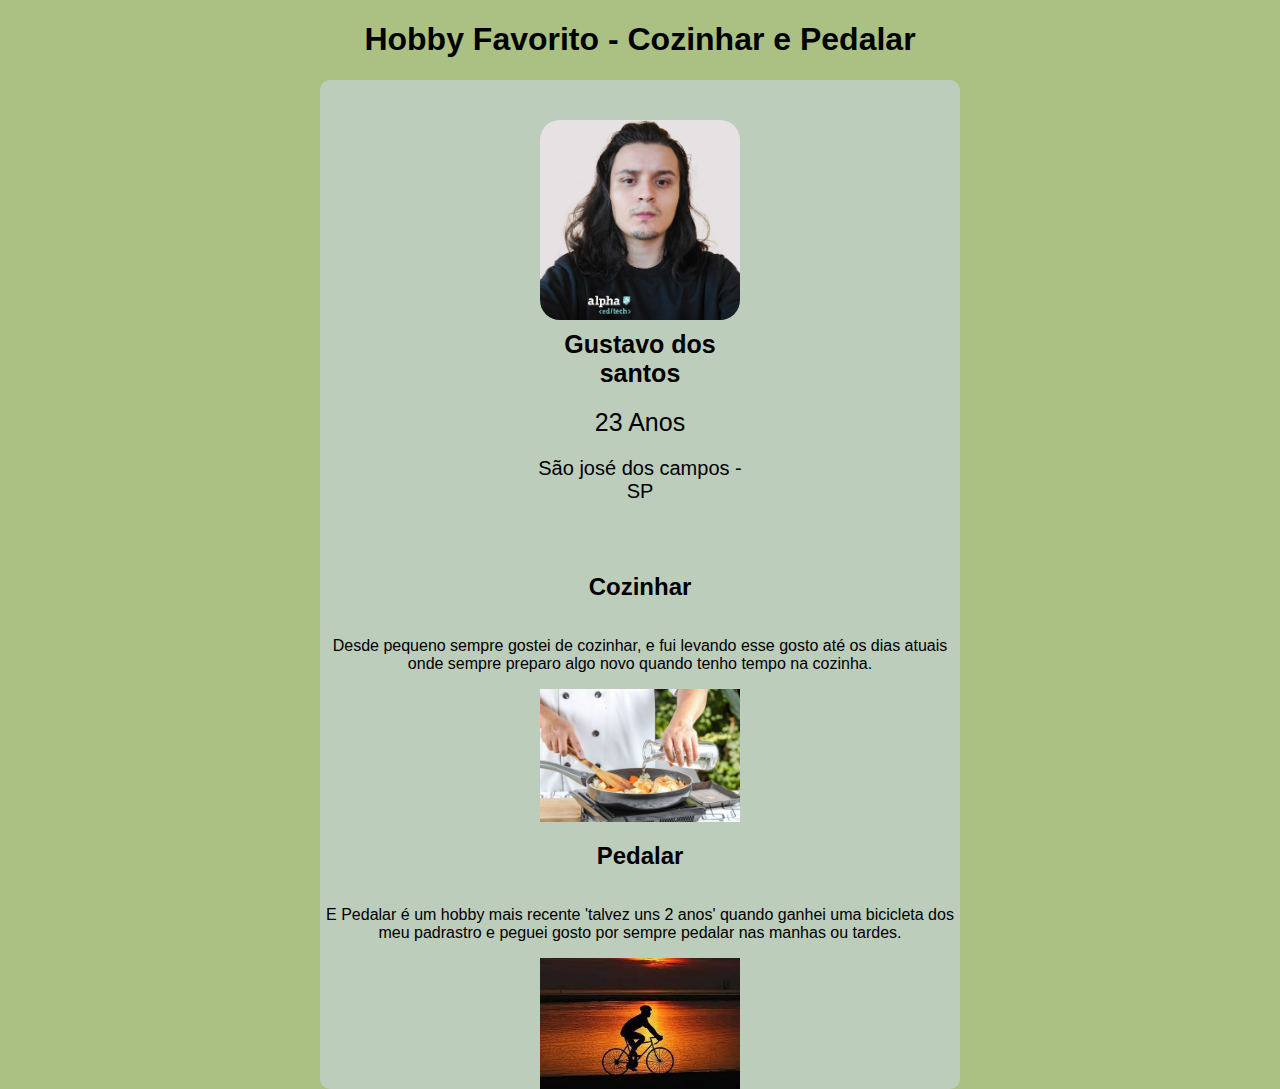
<file: hobby/index.html>
<!DOCTYPE html>
<html lang="pt-BR">
  <head>
    <meta charset="UTF-8" />
    <meta http-equiv="X-UA-Compatible" content="IE=edge" />
    <meta name="viewport" content="width=device-width, initial-scale=1.0" />
    <link rel="stylesheet" href="style.css" />
    <title>Hobby</title>
  </head>
  <body>
    <header id="header">
      <h1 id="header-h1"></h1>
    </header>
    <main id="main">
      <section id="profile">
        <img src="" alt="gustavofoto" id="photo" />
        <h3 id="name"></h3>
        <span id="age"></span>
        <span id="state"></span>
      </section>

      <h2 id="main-h2"></h2>
      <p id="main-h2-paragraph"></p>
      <img src="" alt="hobby-cozinhar" id="cozinhar" />

      <h2 id="main-h2-2"></h2>
      <p id="main-h2-paragraph2"></p>
      <img src="" alt="hobby-pedalar" id="pedalar" />
    </main>
    <script src="script.js"></script>
  </body>
</html>
</file>
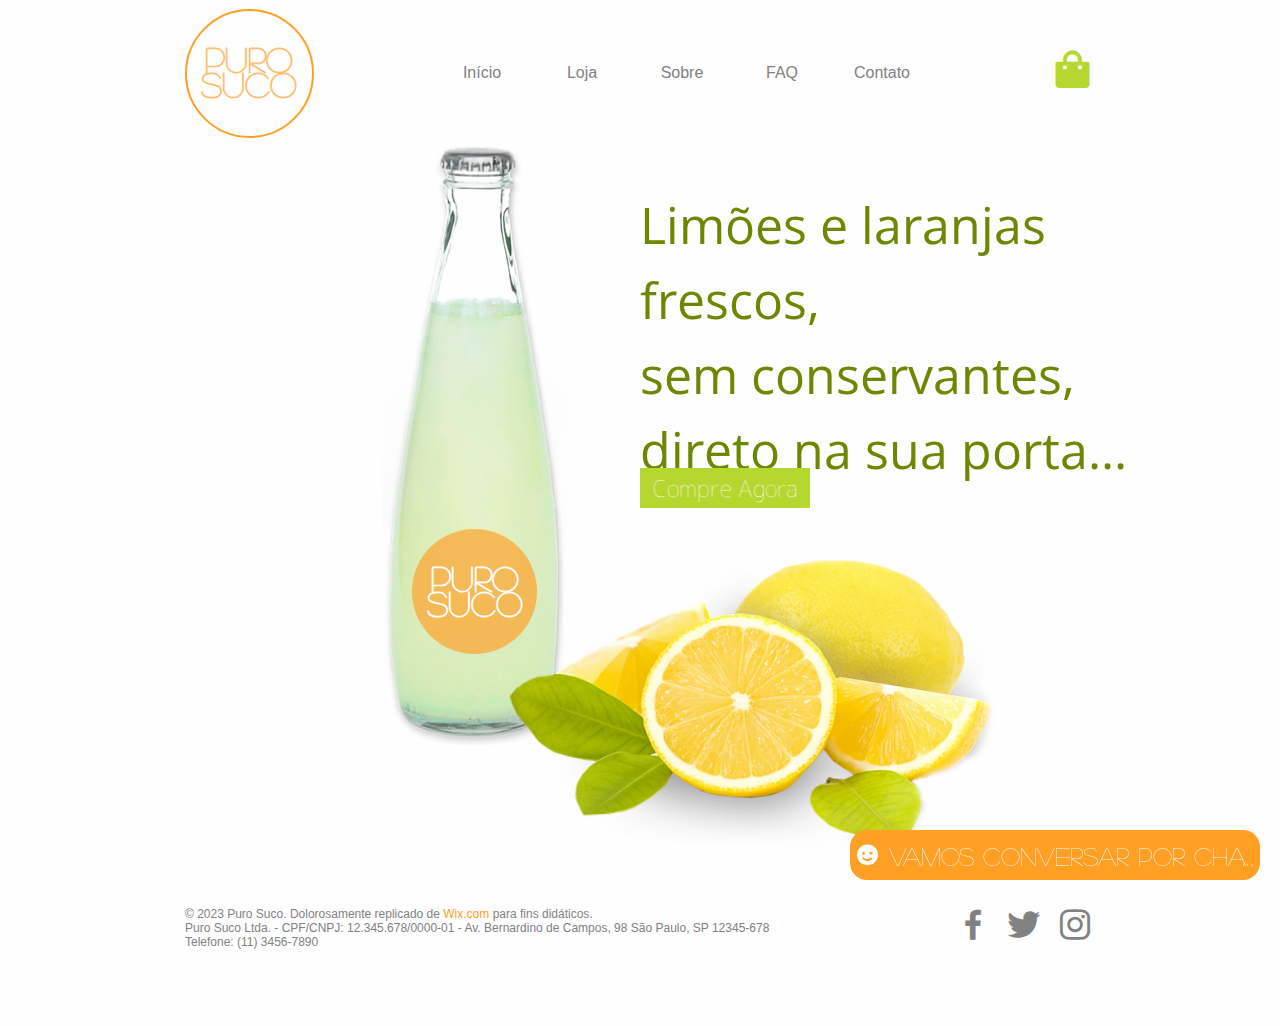
<file: site/index.html>
<!DOCTYPE html>
<html>
  <head>
    <meta charset="UTF-8" />
    <meta http-equiv="X-UA-Compatible" content="IE=edge" />
    <meta name="viewport" content="width=device-width, initial-scale=1.0" />
    <meta property="og:locale" content="pt_BR" />
    <meta property="og:type" content="website" />
    <meta property="og:title" content="Gustavo Santos. Website" />
    <meta property="og:site_name" content="Gustavo GIT HUB" />
    <meta property="og:description" content="Exercicios copair site" />
    <meta
      property="og:image"
      content="https://alphalumen.org.br/wp-content/uploads/2020/06/cropped-ial-logo-icone-180x180.png"
    />
    <meta property="og:image:type" content="image/jpeg" />
    <meta property="og:image:type" content="image/png" />
    <meta property="og:image:width" content="300" />
    <meta property="og:image:height" content="300" />
    <meta property="og:image:alt" content="Logo alpha" />

    <title>Template Sucos | WIX</title>

    <link rel="preconnect" href="https://fonts.googleapis.com" />
    <link rel="preconnect" href="https://fonts.gstatic.com" crossorigin />
    <link
      href="https://fonts.googleapis.com/css2?family=M+PLUS+Rounded+1c:wght@300&family=Open+Sans+Condensed:wght@100;300&family=Palanquin&display=swap"
      rel="stylesheet"
    />
    <link href="style.css" rel="stylesheet" type="text/css" />
    <link
      href="https://unpkg.com/boxicons@2.0.9/css/boxicons.min.css"
      rel="stylesheet"
    />
  </head>
  <body class="flex">
    <main class="flex">
      <header class="flex">
        <a href="index.html">
          <div class="Borda-logo flex">
            <p class="Texto-logo">PURO SUCO</p>
          </div>
        </a>
        <nav class="barratop flex">
          <a href="index.html" class="topotexto">Início</a>
          <a href="terminar.html" class="topotexto">Loja</a>
          <a href="terminar.html" class="topotexto">Sobre</a>
          <a href="terminar.html" class="topotexto">FAQ</a>
          <a href="terminar.html" class="topotexto">Contato</a>
        </nav>

        <div class="sacola">
          <a href="terminar.html">
            <i class="bx bxs-shopping-bag"></i>
          </a>
        </div>
      </header>

      <section class="main-display flex">
        <div class="left-side flex">
          <div class="logofundo flex">
            <p class="Texto-logo solid-text">PURO SUCO</p>
          </div>

          <img class="jarrasuco" src="img/garrafainicial.png" alt="jarra" />
        </div>

        <div class="direito flex">
          <p class="disc1">
            Limões e laranjas frescos, <br />
            sem conservantes, <br />
            direto na sua porta...
          </p>
          <a href="terminar.html">
            <button class="botaomid" type="button">Compre Agora</button>
          </a>

          <img class="limao" src="img/limãoinicial.png" alt="limao" />
        </div>
      </section>

      <a href="terminar.html">
        <button type="button" class="chat">
          <i class="bx bxs-smile"></i> Vamos conversar por chat!
        </button>
      </a>

      <footer class="flex">
        <section class="descsite">
          <p>
            © 2023 Puro Suco. Dolorosamente replicado de
            <a
              class="color-a"
              href="https://pt.wix.com/website-template/view/html/1610?siteId=1332993a-ca8c-4227-9a7d-4a6275bfc90a&amp;metaSiteId=53862661-ca0e-4acd-b7c7-35790c47a6ba&amp;originUrl=https%3A%2F%2Fpt.wix.com%2Fwebsite%2Ftemplates%2Fhtml%2Fonline-store%2F2"
              target="_blank"
              >Wix.com</a
            >
            para fins didáticos.
          </p>
          <p>
            Puro Suco Ltda. - CPF/CNPJ: 12.345.678/0000-01 - Av. Bernardino de
            Campos, 98 São Paulo, SP 12345-678
          </p>
          <p>Telefone: (11) 3456-7890</p>
        </section>

        <section class="redesocial">
          <a href="https://www.facebook.com/ogustavofring" target="_blank">
            <i class="bx bxl-facebook" alt="facebook logo" title="facebook"></i>
          </a>
          <a href="https://twitter.com/ogustavofring" target="_blank">
            <i class="bx bxl-twitter" alt="twitter logo" title="twitter"></i>
          </a>
          <a href="https://www.instagram.com/ogustavofring/" target="_blank">
            <i
              class="bx bxl-instagram"
              alt="instagram logo"
              title="instagram"
            ></i>
          </a>
        </section>
      </footer>
    </main>
  </body>
</html>
</file>
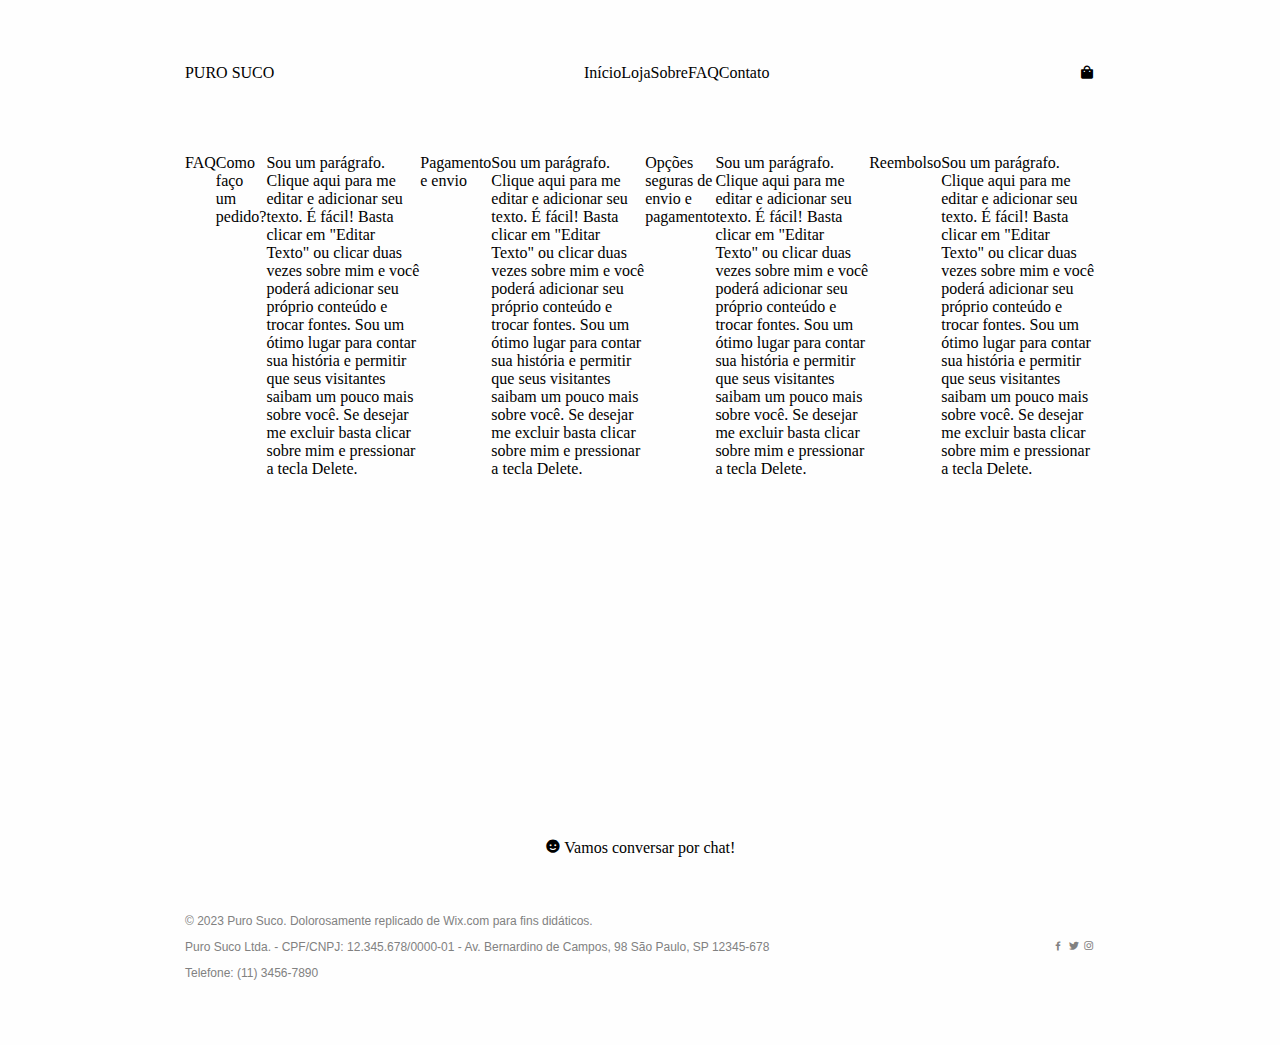
<file: site/faq.html>
<!DOCTYPE html>
<html>
  <head>
    <title>Loja</title>
    <link href="style.css" rel="stylesheet" type="text/css" />
    <link
      href="https://unpkg.com/boxicons@2.0.9/css/boxicons.min.css"
      rel="stylesheet"
    />

    <link rel="preconnect" href="https://fonts.googleapis.com" />
    <link rel="preconnect" href="https://fonts.gstatic.com" crossorigin />
    <link
      href="https://fonts.googleapis.com/css2?family=M+PLUS+Rounded+1c:wght@300&family=Open+Sans+Condensed:wght@100;300&family=Palanquin&display=swap"
      rel="stylesheet"
    />
  </head>
  <body class="flex">
    <main class="flex">
      <header class="flex">
        <a href="index.html">
          <div class="logo-stroke flex">
            <p class="logo-text">PURO SUCO</p>
          </div>
        </a>

        <nav class="top-nav-bar flex">
          <a href="index.html" class="nav-bar-link">Início</a>
          <a href="terminar.html" class="nav-bar-link">Loja</a>
          <a href="sobre.html" class="nav-bar-link">Sobre</a>
          <a href="faq.html" class="nav-bar-link">FAQ</a>
          <a href="terminar.html" class="nav-bar-link">Contato</a>
        </nav>

        <div class="bag-icon">
          <a href="loja.html">
            <i class="bx bxs-shopping-bag"></i>
          </a>
        </div>
      </header>

      <section class="main-display flex faq" id="faq">
        <p class="faq-title">FAQ</p>

        <p class="faq-sub">Como faço um pedido?</p>
        <p class="faq-text">
          Sou um parágrafo. Clique aqui para me editar e adicionar seu texto. É
          fácil! Basta clicar em "Editar Texto" ou clicar duas vezes sobre mim e
          você poderá adicionar seu próprio conteúdo e trocar fontes. Sou um
          ótimo lugar para contar sua história e permitir que seus visitantes
          saibam um pouco mais sobre você. Se desejar me excluir basta clicar
          sobre mim e pressionar a tecla Delete.
        </p>

        <p class="faq-sub">Pagamento e envio</p>
        <p class="faq-text">
          Sou um parágrafo. Clique aqui para me editar e adicionar seu texto. É
          fácil! Basta clicar em "Editar Texto" ou clicar duas vezes sobre mim e
          você poderá adicionar seu próprio conteúdo e trocar fontes. Sou um
          ótimo lugar para contar sua história e permitir que seus visitantes
          saibam um pouco mais sobre você. Se desejar me excluir basta clicar
          sobre mim e pressionar a tecla Delete.
        </p>

        <p class="faq-sub">Opções seguras de envio e pagamento</p>
        <p class="faq-text">
          Sou um parágrafo. Clique aqui para me editar e adicionar seu texto. É
          fácil! Basta clicar em "Editar Texto" ou clicar duas vezes sobre mim e
          você poderá adicionar seu próprio conteúdo e trocar fontes. Sou um
          ótimo lugar para contar sua história e permitir que seus visitantes
          saibam um pouco mais sobre você. Se desejar me excluir basta clicar
          sobre mim e pressionar a tecla Delete.
        </p>

        <p class="faq-sub">Reembolso</p>
        <p class="faq-text">
          Sou um parágrafo. Clique aqui para me editar e adicionar seu texto. É
          fácil! Basta clicar em "Editar Texto" ou clicar duas vezes sobre mim e
          você poderá adicionar seu próprio conteúdo e trocar fontes. Sou um
          ótimo lugar para contar sua história e permitir que seus visitantes
          saibam um pouco mais sobre você. Se desejar me excluir basta clicar
          sobre mim e pressionar a tecla Delete.
        </p>
      </section>

      <a href="terminar.html">
        <button type="button" class="chat-btn">
          <i class="bx bxs-smile"></i> Vamos conversar por chat!
        </button>
      </a>

      <footer class="flex">
        <section class="company-info">
          <p>
            © 2023 Puro Suco. Dolorosamente replicado de
            <a
              class="a-color"
              href="https://pt.wix.com/website-template/view/html/1610?siteId=1332993a-ca8c-4227-9a7d-4a6275bfc90a&amp;metaSiteId=53862661-ca0e-4acd-b7c7-35790c47a6ba&amp;originUrl=https%3A%2F%2Fpt.wix.com%2Fwebsite%2Ftemplates%2Fhtml%2Fonline-store%2F2"
              target="_blank"
              >Wix.com</a
            >
            para fins didáticos.
          </p>
          <p>
            Puro Suco Ltda. - CPF/CNPJ: 12.345.678/0000-01 - Av. Bernardino de
            Campos, 98 São Paulo, SP 12345-678
          </p>
          <p>Telefone: (11) 3456-7890</p>
        </section>

        <section class="social">
          <a href="https://www.facebook.com/ogustavofring" target="_blank">
            <i
              class="bx bxl-facebook"
              alt="facebook logo"
              title="like on facebook"
            ></i>
          </a>
          <a href="https://twitter.com/ogustavofring" target="_blank">
            <i
              class="bx bxl-twitter"
              alt="twitter logo"
              title="follow on twitter"
            ></i>
          </a>
          <a href="https://www.instagram.com/ogustavofring/" target="_blank">
            <i
              class="bx bxl-instagram"
              alt="instagram logo"
              title="follow on instagram"
            ></i>
          </a>
        </section>
      </footer>
    </main>
  </body>
</html>
</file>
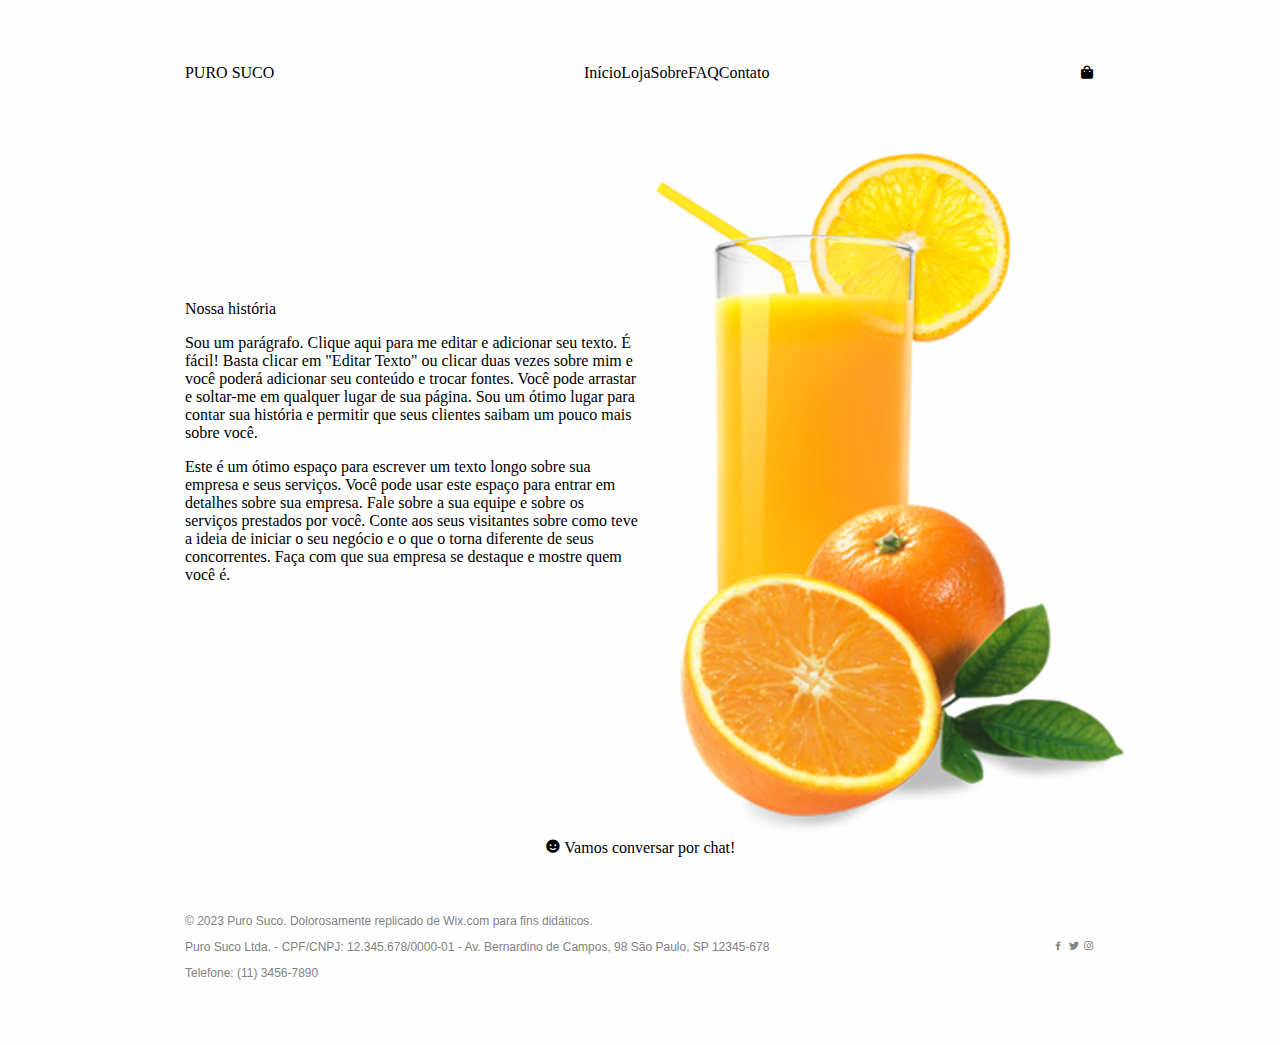
<file: site/sobre.html>
<!DOCTYPE html>
<html>
  <head>
    <title>Loja</title>
    <link href="style.css" rel="stylesheet" type="text/css" />
    <link
      href="https://unpkg.com/boxicons@2.0.9/css/boxicons.min.css"
      rel="stylesheet"
    />

    <link rel="preconnect" href="https://fonts.googleapis.com" />
    <link rel="preconnect" href="https://fonts.gstatic.com" crossorigin />
    <link
      href="https://fonts.googleapis.com/css2?family=M+PLUS+Rounded+1c:wght@300&family=Open+Sans+Condensed:wght@100;300&family=Palanquin&display=swap"
      rel="stylesheet"
    />
  </head>
  <body class="flex">
    <main class="flex">
      <header class="flex">
        <a href="index.html">
          <div class="logo-stroke flex">
            <p class="logo-text">PURO SUCO</p>
          </div>
        </a>

        <nav class="top-nav-bar flex">
          <a href="index.html" class="nav-bar-link">Início</a>
          <a href="terminar.html" class="nav-bar-link">Loja</a>
          <a href="sobre.html" class="nav-bar-link">Sobre</a>
          <a href="faq.html" class="nav-bar-link">FAQ</a>
          <a href="terminar.html" class="nav-bar-link">Contato</a>
        </nav>

        <div class="bag-icon">
          <a href="loja.html">
            <i class="bx bxs-shopping-bag"></i>
          </a>
        </div>
      </header>

      <section class="main-display flex">
        <div class="left-side history flex">
          <div class="history">
            <p class="history-title">Nossa história</p>
            <p class="history-text">
              Sou um parágrafo. Clique aqui para me editar e adicionar seu
              texto. É fácil! Basta clicar em "Editar Texto" ou clicar duas
              vezes sobre mim e você poderá adicionar seu conteúdo e trocar
              fontes. Você pode arrastar e soltar-me em qualquer lugar de sua
              página. Sou um ótimo lugar para contar sua história e permitir que
              seus clientes saibam um pouco mais sobre você.
            </p>
            <p class="history-text">
              Este é um ótimo espaço para escrever um texto longo sobre sua
              empresa e seus serviços. Você pode usar este espaço para entrar em
              detalhes sobre sua empresa. Fale sobre a sua equipe e sobre os
              serviços prestados por você. Conte aos seus visitantes sobre como
              teve a ideia de iniciar o seu negócio e o que o torna diferente de
              seus concorrentes. Faça com que sua empresa se destaque e mostre
              quem você é.
            </p>
          </div>
        </div>

        <div class="right-side history flex">
          <img src="img/coposuco.png" class="juice-glass" />
        </div>
      </section>

      <a href="terminar.html">
        <button type="button" class="chat-btn">
          <i class="bx bxs-smile"></i> Vamos conversar por chat!
        </button>
      </a>

      <footer class="flex">
        <section class="company-info">
          <p>
            © 2023 Puro Suco. Dolorosamente replicado de
            <a
              class="a-color"
              href="https://pt.wix.com/website-template/view/html/1610?siteId=1332993a-ca8c-4227-9a7d-4a6275bfc90a&amp;metaSiteId=53862661-ca0e-4acd-b7c7-35790c47a6ba&amp;originUrl=https%3A%2F%2Fpt.wix.com%2Fwebsite%2Ftemplates%2Fhtml%2Fonline-store%2F2"
              target="_blank"
              >Wix.com</a
            >
            para fins didáticos.
          </p>
          <p>
            Puro Suco Ltda. - CPF/CNPJ: 12.345.678/0000-01 - Av. Bernardino de
            Campos, 98 São Paulo, SP 12345-678
          </p>
          <p>Telefone: (11) 3456-7890</p>
        </section>

        <section class="social">
          <a href="https://www.facebook.com/ogustavofring" target="_blank">
            <i
              class="bx bxl-facebook"
              alt="facebook logo"
              title="like on facebook"
            ></i>
          </a>
          <a href="https://twitter.com/ogustavofring" target="_blank">
            <i
              class="bx bxl-twitter"
              alt="twitter logo"
              title="follow on twitter"
            ></i>
          </a>
          <a href="https://www.instagram.com/ogustavofring/" target="_blank">
            <i
              class="bx bxl-instagram"
              alt="instagram logo"
              title="follow on instagram"
            ></i>
          </a>
        </section>
      </footer>
    </main>
  </body>
</html>
</file>
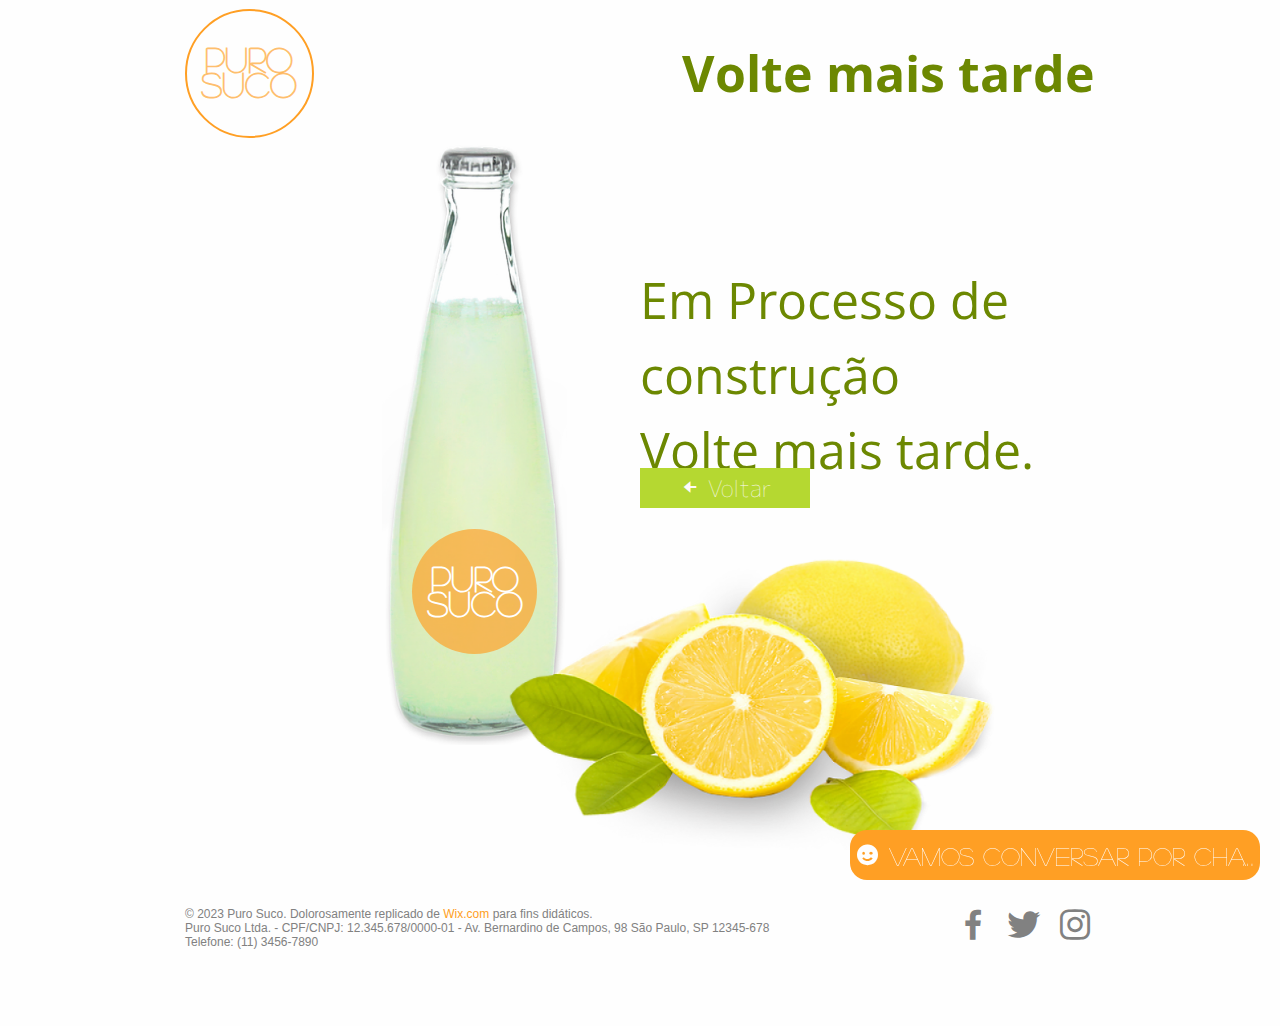
<file: site/terminar.html>
<!DOCTYPE html>
<html>
  <head>
    <title>site em construção</title>
    <link href="style.css" rel="stylesheet" type="text/css" />
    <link
      href="https://unpkg.com/boxicons@2.0.9/css/boxicons.min.css"
      rel="stylesheet"
    />

    <link rel="preconnect" href="https://fonts.googleapis.com" />
    <link rel="preconnect" href="https://fonts.gstatic.com" crossorigin />
    <link
      href="https://fonts.googleapis.com/css2?family=M+PLUS+Rounded+1c:wght@300&family=Open+Sans+Condensed:wght@100;300&family=Palanquin&display=swap"
      rel="stylesheet"
    />
  </head>
  <body class="flex">
    <main class="flex">
      <header class="flex">
        <a href="index.html">
          <div class="Borda-logo flex">
            <p class="Texto-logo">PURO SUCO</p>
          </div>
        </a>

        <div class="terminar">
          <p>Volte mais tarde</p>
        </div>
      </header>

      <section class="main-display flex">
        <div class="left-side flex">
          <div class="logofundo flex">
            <p class="Texto-logo solid-text">PURO SUCO</p>
          </div>

          <img class="jarrasuco" src="img/garrafainicial.png" />

          <img class="limao" src="img/limãoinicial.png" />
        </div>

        <div class="direito flex">
          <p class="disc1">
            <br />
            Em Processo de construção<br />
            Volte mais tarde.
          </p>
          <a href="index.html">
            <button class="botaomid" type="button">
              <i class="bx bxs-left-arrow-alt"></i> Voltar
            </button>
          </a>
        </div>
      </section>

      <a href="terminar.html">
        <button type="button" class="chat">
          <i class="bx bxs-smile"></i> Vamos conversar por chat!
        </button>
      </a>

      <footer class="flex">
        <section class="descsite">
          <p>
            © 2023 Puro Suco. Dolorosamente replicado de
            <a
              class="color-a"
              href="https://pt.wix.com/website-template/view/html/1610?siteId=1332993a-ca8c-4227-9a7d-4a6275bfc90a&amp;metaSiteId=53862661-ca0e-4acd-b7c7-35790c47a6ba&amp;originUrl=https%3A%2F%2Fpt.wix.com%2Fwebsite%2Ftemplates%2Fhtml%2Fonline-store%2F2"
              target="_blank"
              >Wix.com</a
            >
            para fins didáticos.
          </p>
          <p>
            Puro Suco Ltda. - CPF/CNPJ: 12.345.678/0000-01 - Av. Bernardino de
            Campos, 98 São Paulo, SP 12345-678
          </p>
          <p>Telefone: (11) 3456-7890</p>
        </section>

        <section class="redesocial">
          <a href="https://www.facebook.com/ogustavofring" target="_blank">
            <i
              class="bx bxl-facebook"
              alt="facebook logo"
              title="like on facebook"
            ></i>
          </a>
          <a href="https://twitter.com/ogustavofring" target="_blank">
            <i
              class="bx bxl-twitter"
              alt="twitter logo"
              title="follow on twitter"
            ></i>
          </a>
          <a href="https://www.instagram.com/ogustavofring/" target="_blank">
            <i
              class="bx bxl-instagram"
              alt="instagram logo"
              title="follow on instagram"
            ></i>
          </a>
        </section>
      </footer>
    </main>
  </body>
</html>
</file>
<file: hobby/style.css>
body {
  background-color: rgb(171, 193, 132);
  margin: 0;
  display: flex;
  flex-direction: column;
  align-items: center;
  font-family: Arial, Helvetica, sans-serif;
}

main {
  width: 50%;
  height: auto;
  background-color: rgb(188, 205, 188);
  border-radius: 10px;
  text-align: center;
  display: flex;
  flex-direction: column;
  align-items: center;
}

section {
  width: 70%;
  height: auto;
  text-align: center;
  margin: 40px;
}

section > img {
  width: 200px;
  height: 200px;
  object-fit: cover;
  border-radius: 20px;
}

#header {
  font-family: Arial, Helvetica, sans-serif;
  color: rgb(0, 0, 0);
  font-weight: 700;
}

#profile {
  width: 35%;
  display: flex;
  flex-direction: column;
  align-items: center;
}

#name {
  font-size: 25px;
  margin: 10px;
}

#age {
  font-size: 25px;
  margin: 10px;
}

#state {
  font-size: 20px;
  margin: 10px;
}

#cozinhar {
  width: 200px;
  object-fit: cover;
}

#pedalar {
  width: 200px;
  object-fit: cover;
}
</file>
<file: site/style.css>
@font-face {
  font-family: 'Marzo';
  src: url('ffmarzo.ttf');
}
body {
  background-color: #fefefe;

  flex-direction: column;
  align-items: center;
}
main {
  width: 90%;
  height: auto;
  flex-direction: column;
  align-items: center;
}
header {
  width: 80%;
  height: 130px;

  align-items: center;
  justify-content: space-between;
}
a {
  all: unset;
  cursor: pointer;
}
button {
  all: unset;
  cursor: grab;
}
.flex {
  display: flex;
}
.terminar {
  font-family: 'Open Sans Condensed', sans-serif;
  font-size: 50px;
  color: rgb(108, 136, 1);
  font-weight: bold;
}
.Borda-logo {
  width: 125px;
  height: 125px;

  border: 2px solid #ff9f24;
  border-radius: 50%;

  align-items: center;
}
.Texto-logo {
  width: inherit;
  font-family: 'Marzo';
  font-size: 35px;
  color: #ffffff;
  text-align: center;
  font-weight: bold;
}
.barratop {
  font-family: Arial, Helvetica, sans-serif;
  color: #818181;
}
.topotexto {
  display: inline-block;
  width: 100px;
  text-align: center;
}
.sacola {
  font-size: 45px;
  color: #b5d831;
  cursor: progress;
}
.main-display {
  height: 700px;
  width: 80%;

  justify-content: left;
}
.left-side {
  width: 50%;
  height: 607px;
  justify-content: center;
  align-items: center;
}
.logofundo {
  width: 125px;
  height: 125px;

  background-color: #ff9f24aa;
  border-radius: 50%;

  align-items: center;

  position: relative;
  left: 155px;
  top: 150px;
}
.Borda-logo > .Texto-logo {
  color: #ff9f24aa;
}

.direito {
  width: 300px;
  flex-direction: column;
}
.disc1 {
  height: 230px;
  width: 500px;
  font-family: 'Open Sans Condensed', sans-serif;
  font-size: 50px;
  line-height: 1.5em;
  color: rgb(108, 136, 1);
}
.botaomid {
  width: 170px;
  height: 40px;
  background-color: #b5d831;
  text-align: center;
  font-family: 'M PLUS Rounded 1c', sans-serif;
  font-weight: 100;
  font-size: 23px;
  color: #fefafa;
}
.color-a {
  color: #ff9f24;
}
.descsite {
  line-height: 2px;
}
.redesocial {
  font-size: 40px;
}
.chat {
  height: 40px;
  width: 400px;
  background-color: #ff9f24;
  border-radius: 17px;
  font-family: 'Marzo';
  font-size: 25px;
  color: #fefefe;
  padding: 5px;
  overflow: hidden;
  white-space: nowrap;
  text-overflow: ellipsis;
  vertical-align: middle;
  position: fixed;
  bottom: 20px;
  right: 20px;
}
.limao {
  width: 500px;
  height: 300px;

  position: absolute;
  left: 500px;
  top: 550px;
}
.jarrasuco {
  width: 185px;
  height: 607px;
}
footer {
  width: 80%;
  height: 180px;
  font-family: Arial, Helvetica, sans-serif;
  font-size: 12px;
  color: #818181;

  align-items: center;
  justify-content: space-between;
}
</file>
